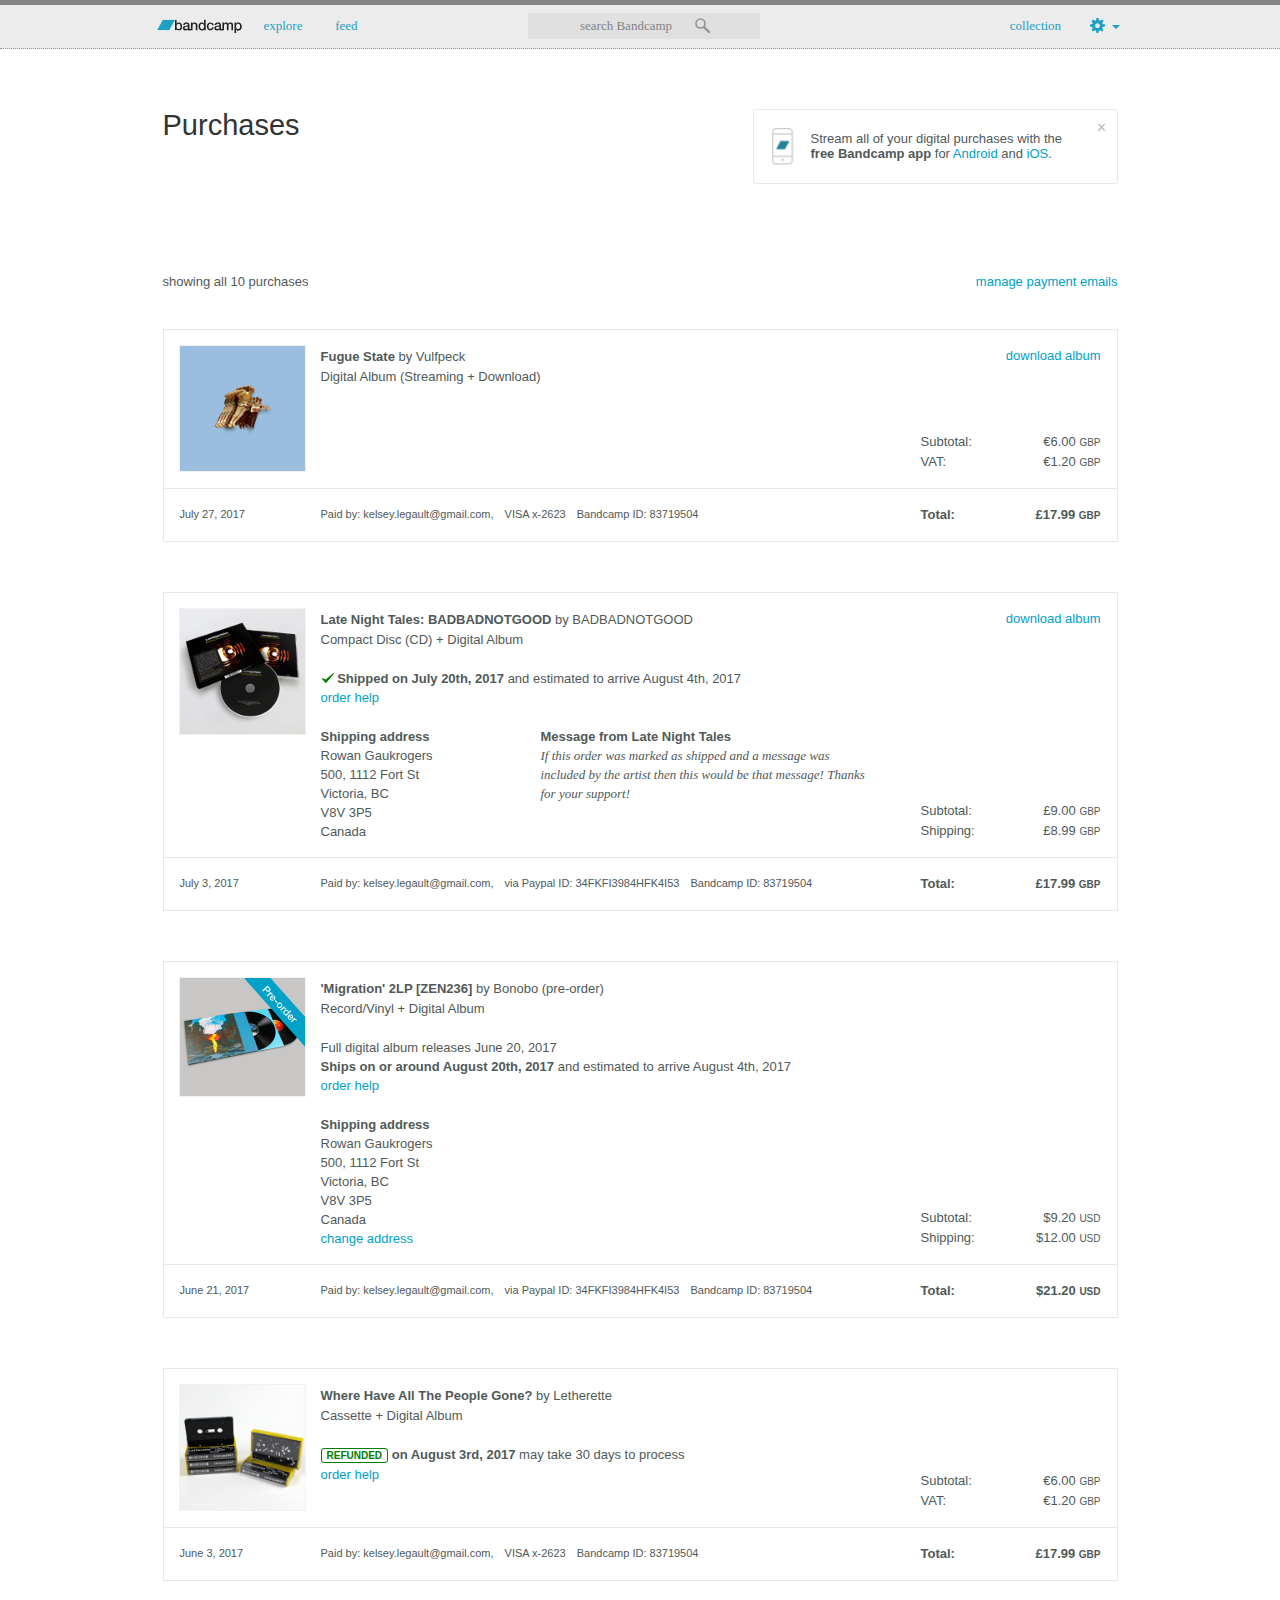
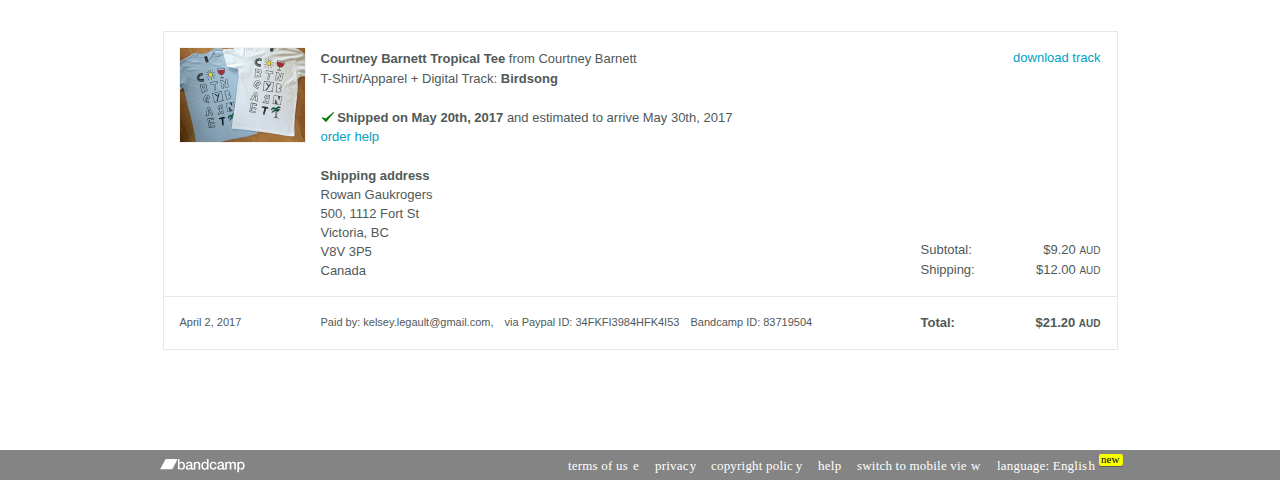
<file: index.html>
<!DOCTYPE html>
<html>
<head>
    <!-- Order History Prototype, July 2017-->
    <meta charset="utf-8">
    <title>[username]'s purchases | Bandcamp</title>
    <!-- Favicon -->
    <link rel="icon" href="images/bc_favicon.ico" type="image/x-icon">
    <!-- Stylesheet -->
    <link rel="stylesheet" type="text/css" href="css/desktop.css">
    <link rel="stylesheet" type="text/css" media="screen and (max-device-width: 500px)" href="css/mobile-web.css" />
    <!-- Mobile Scale -->
    <meta name="viewport" content="width=device-width, initial-scale=1.0">
</head>
<body>
    <header>
        <img src="images/header.svg" alt="">
    </header>
    <div class="container">
        <div class="flex spread top">
            <h1>Purchases</h1>
            <div class="col flex spread bc-app">
                <img class="bc-app-art" src="images/phone.png" alt="phone">
                <span class="bc-app-text">Stream all of your digital purchases with the </br>
                <b>free Bandcamp app</b> for <a href="#">Android</a> and <a href="#">iOS</a>.</span>
                <i class="bc-app-x">✕</i>
            </div>
        </div>
        <div class="flex spread">
            <span>showing all 10 purchases</span>
            <a href="#" class="manage-payment-emails-link"><span>manage payment emails</span></a>
        </div>
        <div class="purchases">
            <div class="purchases-item">
                <div class="flex spread">
                    <div class="col flex">
                        <div>
                            <div class="purchases-item-art-container">
                                <a href="images/fugue-state.jpg">
                                    <img class="purchases-item-art" src="images/fugue-state.jpg" alt="purchase art">
                                </a>
                            </div>
                        </div>
                        <div>
                            <div class="purchases-item-title-details">
                                <div>
                                    <a class="purchases-item-title dark-link" target="_blank" href="https://vulfpeck.bandcamp.com/album/fugue-state">
                                        <b>Fugue State</b>
                                        <span> by Vulfpeck</span>
                                    </a>
                                </div>
                                <div class="purchases-item-type">
                                    <span>Digital Album (Streaming + Download)</span>
                                </div>
                                <div class="purchases-item-option hide">
                                    <span>Option</span>
                                </div>
                            </div>

                            <div class="purchases-item-status hide">
                                <div>
                                    <img class="purchases-item-status-checkmark" src="images/checkmark.svg" alt="checkmark">
                                    <b>Shipped on July 20th, 2017</b><span> and estimated to arrive August 4th, 2017</span>
                                </div>
                                <div class="hide">
                                    <b> on August 3rd, 2017</b><span> may take 30 days to process</span>
                                </div>
                                <div>
                                    <a href="https://bandcamp.com/help/physical_orders?payment_id=3665212319&sig=6245e2277544a6b67dd34b4172dbfa43">order help</a>
                                </div>
                            </div>

                            <div class="flex purchases-item-shipping-details hide">
                                <div class="purchases-item-shipping-address">
                                    <p>
                                        <b>Shipping address</b>
                                    </p>
                                    <p>Rowan Gaukrogers</p>
                                    <p>500, 1112 Fort St</p>
                                    <p>Victoria, BC</p>
                                    <p>V8V 3P5</p>
                                    <p>Canada</p>
                                    <div>
                                        <a href="#">change address</a>
                                    </div>
                                </div>
                                <div>
                                    <div>
                                        <b>Message from Late Night Tales</b>
                                    </div>
                                    <div>
                                        <span class="purchases-item-shipping-message">
                                            If this order was marked as shipped and a
                                            message was included by the artist then this
                                            would be that  message! Thanks for your support!
                                        </span>
                                    </div>
                                </div>
                            </div>
                        </div>
                    </div>
                    <div class="col flex-column spread">
                        <div class="purchases-item-download">
                            <a href="#">download <span>album</span></a>
                        </div>
                        <div class="purchases-item-price-details">
                            <div class="flex spread">
                                <span>Subtotal:</span>
                                <span>€6.00 <span class="small">GBP</span></span>
                            </div>
                            <div class="flex spread">
                                <span>VAT:</span>
                                <span>€1.20 <span class="small">GBP</span></span>
                            </div>
                            <div class="flex spread hide">
                                <span>Shipping:</span>
                                <span>£8.99 <span class="small">GBP</span></span>
                            </div>
                        </div>
                    </div>
                </div>
                <div class="flex spread purchases-item-bottom-bar">
                    <div class="col flex purchases-item-payment-details">
                        <div class="purchases-item-date">
                            <span>July 27, 2017</span>
                        </div>
                        <div class="purchases-item-transaction-ids">
                            <span>Paid by: kelsey.legault@gmail.com,</span>
                            <span>VISA x-2623</span>
                            <span>Bandcamp ID: 83719504</span>
                        </div>
                    </div>
                    <div class="col purchases-item-total">
                        <div class="flex spread">
                            <b>Total:</b>
                            <b>£17.99 <span class="small">GBP</span></b>
                        </div>
                        <div class="flex spread purchases-item-total-refund hide">
                            <span>Refunded:</span>
                            <span>£17.99 <span class="small">GBP</span></span>
                        </div>
                    </div>
                </div>
            </div>
            <div class="purchases-item">
                <div class="flex spread">
                    <div class="col flex">
                        <div>
                            <div class="purchases-item-art-container">
                                <a href="images/late-night-tales.jpg">
                                    <img class="purchases-item-art" src="images/late-night-tales.jpg" alt="purchase art">
                                </a>
                            </div>
                        </div>
                        <div>
                            <div class="purchases-item-title-details">
                                <div>
                                    <a class="purchases-item-title dark-link" target="_blank" href="https://latenighttales.bandcamp.com/album/late-night-tales-badbadnotgood">
                                        <b>Late Night Tales: BADBADNOTGOOD</b>
                                        <span> by BADBADNOTGOOD</span>
                                    </a>
                                </div>
                                <div class="purchases-item-type">
                                    <span>Compact Disc (CD) + Digital Album</span>
                                </div>
                                <div class="purchases-item-option hide">
                                    <span>Option</span>
                                </div>
                            </div>

                            <div class="purchases-item-status">
                                <div>
                                    <img class="purchases-item-status-checkmark" src="images/checkmark.svg" alt="checkmark">
                                    <b>Shipped on July 20th, 2017</b><span> and estimated to arrive August 4th, 2017</span>
                                </div>
                                <div class="hide">
                                    <b> on August 3rd, 2017</b><span> may take 30 days to process</span>
                                </div>
                                <div>
                                    <a href="https://bandcamp.com/help/physical_orders?payment_id=3665212319&sig=6245e2277544a6b67dd34b4172dbfa43">order help</a>
                                </div>
                            </div>

                            <div class="flex purchases-item-shipping-details">
                                <div class="purchases-item-shipping-address">
                                    <p>
                                        <b>Shipping address</b>
                                    </p>
                                    <p>Rowan Gaukrogers</p>
                                    <p>500, 1112 Fort St</p>
                                    <p>Victoria, BC</p>
                                    <p>V8V 3P5</p>
                                    <p>Canada</p>
                                    <div>
                                        <a class="hide" href="#">change address</a>
                                    </div>
                                </div>
                                <div>
                                    <div>
                                        <b>Message from Late Night Tales</b>
                                    </div>
                                    <div>
                                        <span class="purchases-item-shipping-message">
                                            If this order was marked as shipped and a
                                            message was included by the artist then this
                                            would be that  message! Thanks for your support!
                                        </span>
                                    </div>
                                </div>
                            </div>
                        </div>
                    </div>
                    <div class="col flex-column spread">
                        <div class="purchases-item-download">
                            <a href="#">download <span>album</span></a>
                        </div>
                        <div class="purchases-item-price-details">
                            <div class="flex spread">
                                <span>Subtotal:</span>
                                <span>£9.00 <span class="small">GBP</span></span>
                            </div>
                            <div class="flex spread hide">
                                <span>VAT:</span>
                                <span>$10.00 <span class="small">GBP</span></span>
                            </div>
                            <div class="flex spread">
                                <span>Shipping:</span>
                                <span>£8.99 <span class="small">GBP</span></span>
                            </div>
                        </div>
                    </div>
                </div>
                <div class="flex spread purchases-item-bottom-bar">
                    <div class="col flex purchases-item-payment-details">
                        <div class="purchases-item-date">
                            <span>July 3, 2017</span>
                        </div>
                        <div class="purchases-item-transaction-ids">
                            <span>Paid by: kelsey.legault@gmail.com,</span>
                            <span>via Paypal ID: 34FKFI3984HFK4I53</span>
                            <span>Bandcamp ID: 83719504</span>
                        </div>
                    </div>
                    <div class="col purchases-item-total">
                        <div class="flex spread">
                            <b>Total:</b>
                            <b>£17.99 <span class="small">GBP</span></b>
                        </div>
                        <div class="flex spread purchases-item-total-refund hide">
                            <span>Refunded:</span>
                            <span>£17.99 <span class="small">GBP</span></span>
                        </div>
                    </div>
                </div>
            </div>
            <div class="purchases-item">
                <div class="flex spread">
                    <div class="col flex">
                        <div>
                            <div class="purchases-item-art-container">
                                <a href="images/migration.jpg">
                                    <img class="purchases-item-art" src="images/migration.jpg" alt="purchase art">
                                </a>
                            </div>
                        </div>
                        <div>
                            <div class="purchases-item-title-details">
                                <div>
                                    <a class="purchases-item-title dark-link" target="_blank" href="https://latenighttales.bandcamp.com/album/late-night-tales-badbadnotgood">
                                        <b>'Migration' 2LP [ZEN236]</b>
                                        <span> by Bonobo</span><span> (pre-order)</span>
                                    </a>
                                </div>
                                <div class="purchases-item-type">
                                    <span>Record/Vinyl + Digital Album</span>
                                </div>
                                <div class="purchases-item-option hide">
                                    <span>Option</span>
                                </div>
                            </div>

                            <div class="purchases-item-status">
                                <div>
                                    <span>Full digital album releases June 20, 2017</span>
                                </div>
                                <div>
                                    <img class="purchases-item-status-checkmark hide" src="images/checkmark.svg" alt="checkmark">
                                    <b>Ships on or around August 20th, 2017</b><span> and estimated to arrive August 4th, 2017</span>
                                </div>
                                <div class="hide">
                                    <b> on August 3rd, 2017</b><span> may take 30 days to process</span>
                                </div>
                                <div>
                                    <a href="https://bandcamp.com/help/physical_orders?payment_id=3665212319&sig=6245e2277544a6b67dd34b4172dbfa43">order help</a>
                                </div>
                            </div>

                            <div class="flex purchases-item-shipping-details">
                                <div class="purchases-item-shipping-address">
                                    <p>
                                        <b>Shipping address</b>
                                    </p>
                                    <p>Rowan Gaukrogers</p>
                                    <p>500, 1112 Fort St</p>
                                    <p>Victoria, BC</p>
                                    <p>V8V 3P5</p>
                                    <p>Canada</p>
                                    <div>
                                        <a href="#">change address</a>
                                    </div>
                                </div>
                                <div class="hide">
                                    <div>
                                        <b>Message from Late Night Tales</b>
                                    </div>
                                    <div>
                                        <span class="purchases-item-shipping-message">
                                            If this order was marked as shipped and a
                                            message was included by the artist then this
                                            would be that  message! Thanks for your support!
                                        </span>
                                    </div>
                                </div>
                            </div>
                        </div>
                    </div>
                    <div class="col flex-column spread">
                        <div class="purchases-item-download soft-hide">
                            <a href="#">download <span>album</span></a>
                        </div>
                        <div class="purchases-item-price-details">
                            <div class="flex spread">
                                <span>Subtotal:</span>
                                <span>$9.20 <span class="small">USD</span></span>
                            </div>
                            <div class="flex spread">
                                <span>Shipping:</span>
                                <span>$12.00 <span class="small">USD</span></span>
                            </div>
                        </div>
                    </div>
                </div>
                <div class="flex spread purchases-item-bottom-bar">
                    <div class="col flex purchases-item-payment-details">
                        <div class="purchases-item-date">
                            <span>June 21, 2017</span>
                        </div>
                        <div class="purchases-item-transaction-ids">
                            <span>Paid by: kelsey.legault@gmail.com,</span>
                            <span>via Paypal ID: 34FKFI3984HFK4I53</span>
                            <span>Bandcamp ID: 83719504</span>
                        </div>
                    </div>
                    <div class="col purchases-item-total">
                        <div class="flex spread">
                            <b>Total:</b>
                            <b>$21.20 <span class="small">USD</span></b>
                        </div>
                        <div class="flex spread purchases-item-total-refund hide">
                            <span>Refunded:</span>
                            <span>£17.99 <span class="small">USD</span></span>
                        </div>
                    </div>
                </div>
            </div>
            <div class="purchases-item">
                <div class="flex spread">
                    <div class="col flex">
                        <div>
                            <div class="purchases-item-art-container">
                                <a href="images/letherette.jpg">
                                    <img class="purchases-item-art" src="images/letherette.jpg" alt="purchase art">
                                </a>
                            </div>
                        </div>
                        <div>
                            <div class="purchases-item-title-details">
                                <div>
                                    <a class="purchases-item-title dark-link" target="_blank" href="https://letherettemusic.bandcamp.com/album/where-have-all-the-people-gone">
                                        <b>Where Have All The People Gone?</b>
                                        <span> by Letherette</span>
                                    </a>
                                </div>
                                <div class="purchases-item-type">
                                    <span>Cassette + Digital Album</span>
                                </div>
                                <div class="purchases-item-option hide">
                                    <span>Option</span>
                                </div>
                            </div>

                            <div class="purchases-item-status">
                                <div class="hide">
                                    <img class="purchases-item-status-checkmark" src="images/checkmark.svg" alt="checkmark">
                                    <b>Shipped on July 20th, 2017</b><span> and estimated to arrive August 4th, 2017</span>
                                </div>
                                <div>
                                    <span class="purchases-item-status-tag">Refunded</span>
                                    <b> on August 3rd, 2017</b><span> may take 30 days to process</span>
                                </div>
                                <div>
                                    <a href="https://bandcamp.com/help/physical_orders?payment_id=3665212319&sig=6245e2277544a6b67dd34b4172dbfa43">order help</a>
                                </div>
                            </div>

                            <div class="flex purchases-item-shipping-details hide">
                                <div class="purchases-item-shipping-address">
                                    <p>
                                        <b>Shipping address</b>
                                    </p>
                                    <p>Rowan Gaukrogers</p>
                                    <p>500, 1112 Fort St</p>
                                    <p>Victoria, BC</p>
                                    <p>V8V 3P5</p>
                                    <p>Canada</p>
                                    <div>
                                        <a href="#">change address</a>
                                    </div>
                                </div>
                                <div>
                                    <div>
                                        <b>Message from Late Night Tales</b>
                                    </div>
                                    <div>
                                        <span class="purchases-item-shipping-message">
                                            If this order was marked as shipped and a
                                            message was included by the artist then this
                                            would be that  message! Thanks for your support!
                                        </span>
                                    </div>
                                </div>
                            </div>
                        </div>
                    </div>
                    <div class="col flex-column spread">
                        <div class="purchases-item-download soft-hide">
                            <a href="#">download <span>album</span></a>
                        </div>
                        <div class="purchases-item-price-details">
                            <div class="flex spread">
                                <span>Subtotal:</span>
                                <span>€6.00 <span class="small">GBP</span></span>
                            </div>
                            <div class="flex spread">
                                <span>VAT:</span>
                                <span>€1.20 <span class="small">GBP</span></span>
                            </div>
                            <div class="flex spread hide">
                                <span>Shipping:</span>
                                <span>£8.99 <span class="small">GBP</span></span>
                            </div>
                        </div>
                    </div>
                </div>
                <div class="flex spread purchases-item-bottom-bar">
                    <div class="col flex purchases-item-payment-details">
                        <div class="purchases-item-date">
                            <span>June 3, 2017</span>
                        </div>
                        <div class="purchases-item-transaction-ids">
                            <span>Paid by: kelsey.legault@gmail.com,</span>
                            <span>VISA x-2623</span>
                            <span>Bandcamp ID: 83719504</span>
                        </div>
                    </div>
                    <div class="col purchases-item-total">
                        <div class="flex spread">
                            <b>Total:</b>
                            <b>£17.99 <span class="small">GBP</span></b>
                        </div>
                        <div class="flex spread purchases-item-total-refund hide">
                            <span>Refunded:</span>
                            <span>£17.99 <span class="small">GBP</span></span>
                        </div>
                    </div>
                </div>
            </div>
            <div class="purchases-item">
                <div class="flex spread">
                    <div class="col flex">
                        <div>
                            <div class="purchases-item-art-container">
                                <a href="images/t-shirt.jpg">
                                    <img class="purchases-item-art" src="images/t-shirt.jpg" alt="purchase art">
                                </a>
                            </div>
                        </div>
                        <div>
                            <div class="purchases-item-title-details">
                                <div>
                                    <a class="purchases-item-title dark-link" target="_blank" href="https://courtneybarnett.bandcamp.com/merch/courtney-barnett-tropical-tee">
                                        <b>Courtney Barnett Tropical Tee</b>
                                        <span> from Courtney Barnett</span>
                                    </a>
                                </div>
                                <div class="purchases-item-type">
                                    <span>T-Shirt/Apparel + Digital Track: </span><b>Birdsong</b>
                                </div>
                                <div class="purchases-item-option hide">
                                    <span>Color and Size: Blue Small</span>
                                </div>
                            </div>

                            <div class="purchases-item-status">
                                <div>
                                    <img class="purchases-item-status-checkmark" src="images/checkmark.svg" alt="checkmark">
                                    <b>Shipped on May 20th, 2017</b><span> and estimated to arrive May 30th, 2017</span>
                                </div>
                                <div class="hide">
                                    <b> on August 3rd, 2017</b><span> may take 30 days to process</span>
                                </div>
                                <div>
                                    <a href="https://bandcamp.com/help/physical_orders?payment_id=3665212319&sig=6245e2277544a6b67dd34b4172dbfa43">order help</a>
                                </div>
                            </div>

                            <div class="flex purchases-item-shipping-details">
                                <div class="purchases-item-shipping-address">
                                    <p>
                                        <b>Shipping address</b>
                                    </p>
                                    <p>Rowan Gaukrogers</p>
                                    <p>500, 1112 Fort St</p>
                                    <p>Victoria, BC</p>
                                    <p>V8V 3P5</p>
                                    <p>Canada</p>
                                    <div>
                                        <a class="hide" href="#">change address</a>
                                    </div>
                                </div>
                                <div class="hide">
                                    <div>
                                        <b>Message from Late Night Tales</b>
                                    </div>
                                    <div>
                                        <span class="purchases-item-shipping-message">
                                            If this order was marked as shipped and a
                                            message was included by the artist then this
                                            would be that  message! Thanks for your support!
                                        </span>
                                    </div>
                                </div>
                            </div>
                        </div>
                    </div>
                    <div class="col flex-column spread">
                        <div class="purchases-item-download">
                            <a href="#">download <span>track</span></a>
                        </div>
                        <div class="purchases-item-price-details">
                            <div class="flex spread">
                                <span>Subtotal:</span>
                                <span>$9.20 <span class="small">AUD</span></span>
                            </div>
                            <div class="flex spread">
                                <span>Shipping:</span>
                                <span>$12.00 <span class="small">AUD</span></span>
                            </div>
                        </div>
                    </div>
                </div>
                <div class="flex spread purchases-item-bottom-bar">
                    <div class="col flex purchases-item-payment-details">
                        <div class="purchases-item-date">
                            <span>April 2, 2017</span>
                        </div>
                        <div class="purchases-item-transaction-ids">
                            <span>Paid by: kelsey.legault@gmail.com,</span>
                            <span>via Paypal ID: 34FKFI3984HFK4I53</span>
                            <span>Bandcamp ID: 83719504</span>
                        </div>
                    </div>
                    <div class="col purchases-item-total">
                        <div class="flex spread">
                            <b>Total:</b>
                            <b>$21.20 <span class="small">AUD</span></b>
                        </div>
                        <div class="flex spread purchases-item-total-refund hide">
                            <span>Refunded:</span>
                            <span>£17.99 <span class="small">USD</span></span>
                        </div>
                    </div>
                </div>
            </div>
        </div>
    </div>
    <footer>
        <img src="images/footer.svg" alt="">
    </footer>
</body>
</html>
</file>
<file: css/desktop.css>
/*
Order History Prototype
Master Stylesheet
July 2017
 */


/* Global Styles - - - - - - - - - - */
* {
    box-sizing: border-box;
}

html, body {
    margin: 0;
    padding: 0;
}

/* Typography - - - - - - - - - - */
body {
    color: #505958;
    font: 13px 'Helvetica Neue',Helvetica,Arial,sans-serif;
    -webkit-font-smoothing: antialiased;
}

h1 {
    color: #333333;
    font-size: 29px;
    font-weight: 400;
}

a {
    color: #00a1c6;
    cursor: pointer;
    text-decoration: none;
}

.dark-link {
    color: #505958;
}

a:hover,
.item-link:hover {
    text-decoration: underline;
}

.small {
    font-size: 10px;
}

/* Static Header and Footer - - - - - - - - - - */
header {
    background-color: #ECECEC;
    box-shadow: inset 0 5px 0 0 #848484;
    border-bottom: 1px dotted #979797;
    width: 100%;
}
header img {
    display: block;
    margin: auto;
}

footer {
    background-color: #848484;
    margin-top: 100px;
    width: 100%;
}

footer img {
    display: block;
    margin: auto;
}

/* Columns - - - - - - - - - - */
.col {
    padding: 16px;
}

/* Apply margin-left to all columns except the first in the row */
.col > div:not(:first-of-type) {
    margin-left: 16px;
}

.top h1 {
    margin: 0;
}

.top {
    margin: 60px 0 90px;
}

/* App promotion box - - - - - - - - - - */
.bc-app {
    border: 1px solid #E8E8E8;
    border-radius: 3px;
    position: relative;
    width: 365px;
}

.bc-app-art {
    height: 41px;
    width: 27px;
}

.bc-app-text {
    padding: 5px 10px 0 0;
    width: calc(100% - 41px);
}

.bc-app-x {
    color: #BEBEBE;
    cursor: pointer;
    font-style: normal;
    position: absolute;
    right: 10px;
    top: 10px;
}

.container {
    margin: 0 auto;
    padding: 0 10px;
    width: 975px;
}

/* Purchase card - - - - - - - - - - */
.purchases-item {
    background-color: #FFF;
    border: 1px solid #E8E8E8;
    line-height: 19px;
    margin-top: 50px;
    width: 100%;
}

.purchases-item:first-of-type {
    margin-top: 40px;
}

.purchases-item p {
    margin: 0;
}

/* Purchase card data - - - - - - - - - - */
/* Account for link overlaying image */
.purchases-item-art {
    margin-bottom: -4px;
    outline: 1px solid rgba(0,0,0,0.05);
}

.purchases-item-art {
    width: 125px;
}
.purchases-item-date {
    min-width: 125px;
    /*testing flex-basis*/
    flex-basis: 125px;
}

.purchases-item-shipping-address div {
    width: 220px;
}

.purchases-item-shipping-message div {
    width: 300px;
}

.purchases-item-price-details,
.purchases-item-total {
    width: 180px;
}

.purchases-item-title {
    line-height: 21px;
}

.purchases-item-download {
    text-align: right;
}

.purchases-item-status,
.purchases-item-shipping-details {
    margin-top: 20px;
}

.purchases-item-status-checkmark {
    padding-left: 1px;
}

.purchases-item-status-tag {
    color: #007D00;
    text-transform: uppercase;
    font-weight: 600;
    font-size: 10px;
    border-radius: 3px;
    border: 1px solid #007D00;
    padding: 1px 5px;
}

.purchases-item-shipping-message {
    font-family: georgia, serif;
    font-style: italic;
}

.purchases-item-bottom-bar {
    border-top: 1px solid #E8E8E8;
}

.purchases-item-payment-details {
    font-size: 11px;
}

.purchases-item-transaction-ids span:not(:first-of-type) {
    padding-left: 8px;
}

.purchases-item-total {
    box-sizing: content-box;
}

/* Remove the global left margin
applied to the refunded amount  */
.col > div.purchases-item-total-refund {
    margin-left: 0;
}

/* Flexbox */
.flex {
    display: flex;
    display: -webkit-flex;
}

.flex-column {
    display: flex;
    display: -webkit-flex;
    flex-direction: column;
}

.spread {
    justify-content: space-between;
    -webkit-justify-content: space-between;
}


/* Hide Elements */
.hide {
    display: none;
}

.soft-hide {
    visibility: hidden;
}
</file>
<file: css/mobile-web.css>
.flex {
    display: flex;
    -webkit-display: flex;
    flex-direction: column;
}

html {
    background-color: #f1f1f1;
}

.container {
    width: 100%;
}

.col {
    padding: 10px;
}

.col > div:not(:first-of-type) {
    margin-left: 0px;
}

.top {
    margin: 30px 0 20px;
}

.purchases-item {
    margin-top: 25px;
}

.purchases-item:first-of-type {
    margin-top: 20px;
}

.bc-app {
    display: none;
}

/* Desktop Elements */
header,
footer,
.manage-payment-emails-link,
.purchases-item-download {
    display: none;
}
</file>
